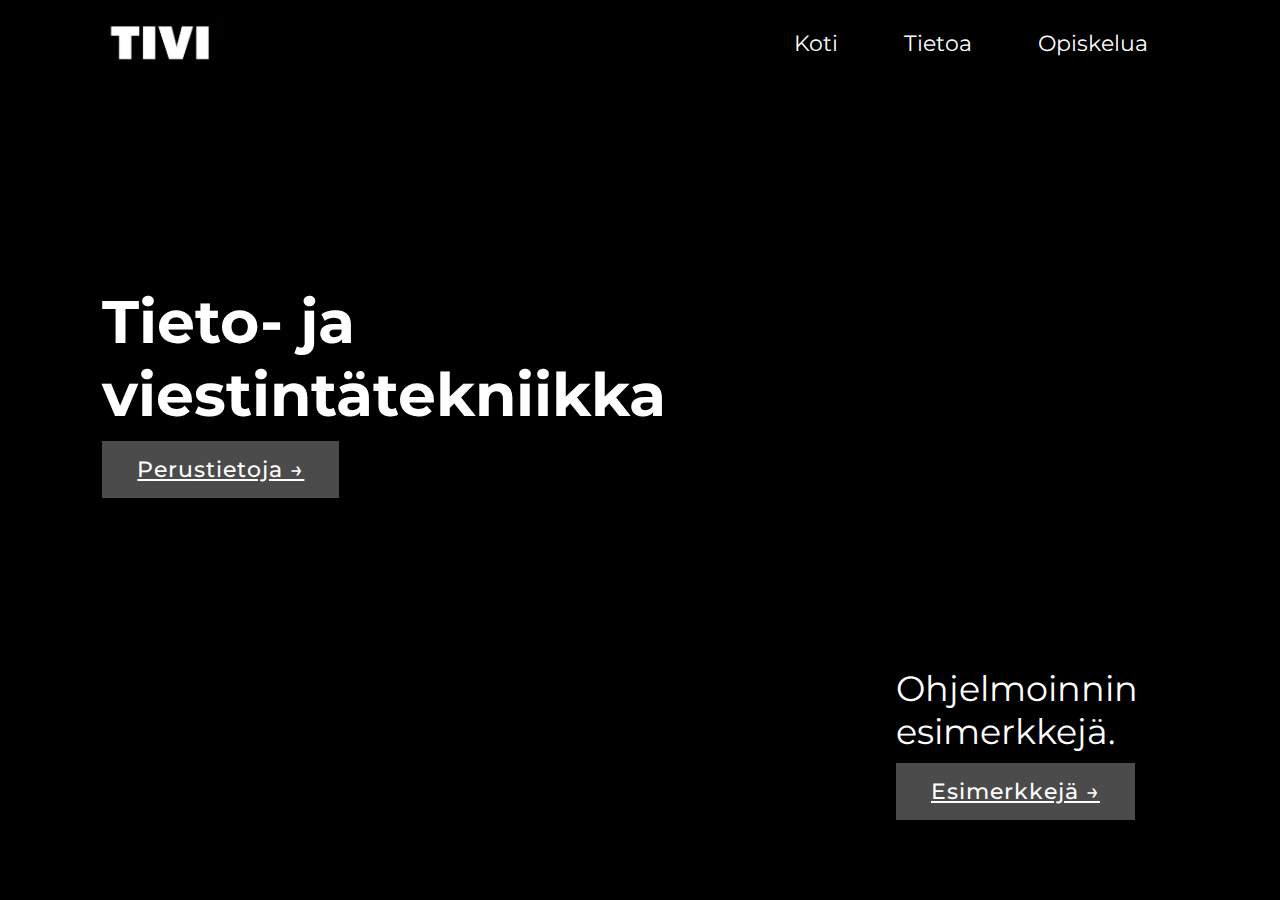
<file: index.html>
<!DOCTYPE html>
<html>

<head>
    <meta name="viewport" content="width=device-width, initial scale=1">
    <title>Nettisivu</title>
    <link rel="stylesheet" href="style.css">
</head>

</html>

<body>
    <link href="https://fonts.googleapis.com/css2?family=Montserrat:wght@700&display=swap" rel="stylesheet">
    <div class="king">
        <nav>
       
            <img src="logo.png" class="logo">
            <ul>
                <li><a href="index.html">Koti</a></li>
                <li><a href="tietoa.html">Tietoa</a></li>
                <li><a href="opiskelua.html">Opiskelua</a></li>
            </ul>
        </nav>
        <div class="tiviproj">
            <h1>Tieto- ja <br>viestintätekniikka</h1>
            <button type="button"> <a href="perustietoja.html">Perustietoja →</a></button>
        </div>

        <div class="cta">
            <p style="font-size: 35px;">Ohjelmoinnin esimerkkejä.</p>
            <button type="button"><a href="projektit.html">Esimerkkejä →</a></button>

        </div>

</body>
</file>
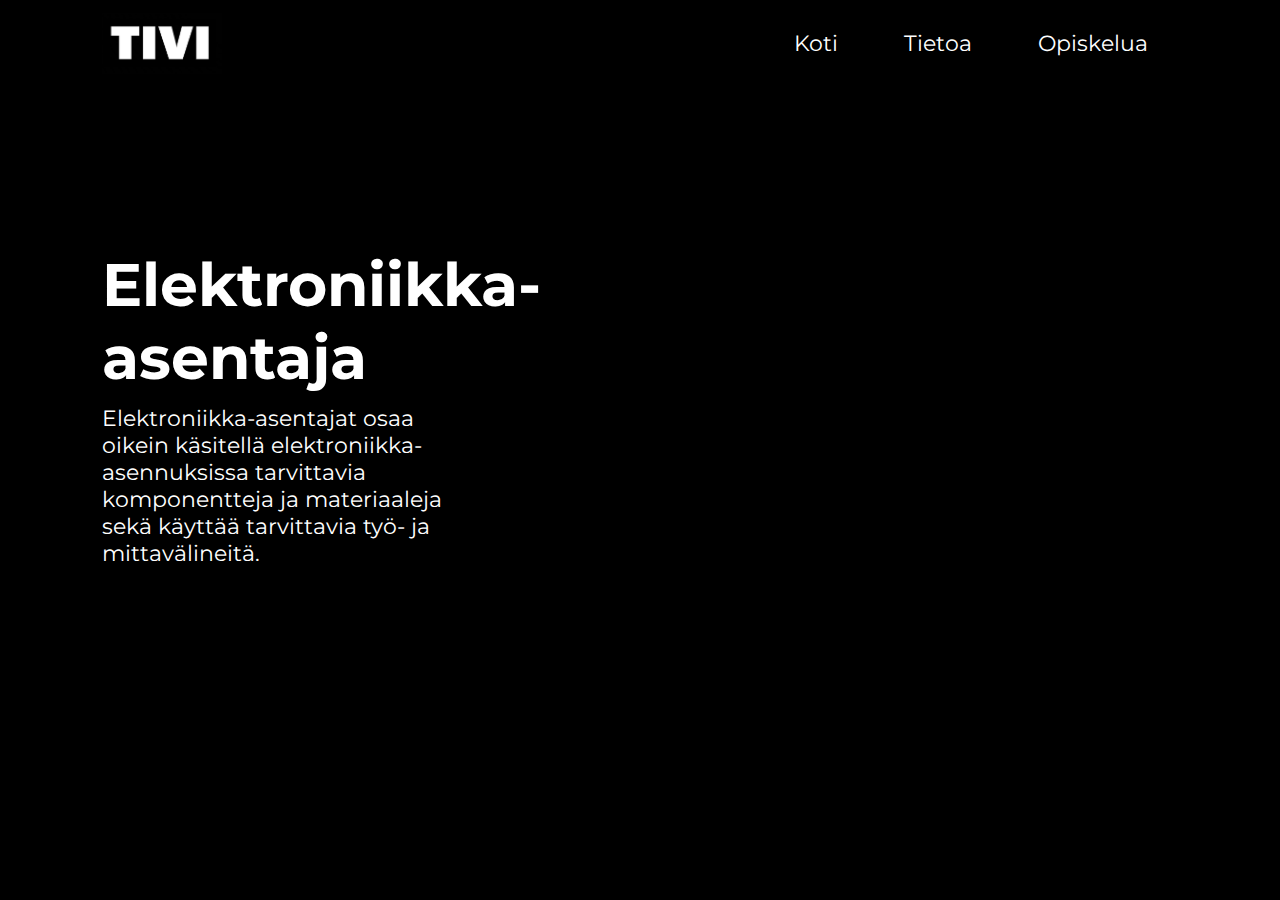
<file: electrician.html>
<!DOCTYPE html>
<html>

<head>
    <meta name="viewport" content="width=device-width, inital-scale=1.0">
    <title>Nettisivu</title>
    <link rel="stylesheet" href="style.css">
</head>

</html>

<body>
    <link href="https://fonts.googleapis.com/css2?family=Montserrat:wght@700&display=swap" rel="stylesheet">
    <div class="king">
        <nav>

            <img src="logo.png" class="logo">
            <ul>
                <li><a href="index.html">Koti</a></li>
                <li><a href="tietoa.html">Tietoa</a></li>
                <li><a href="opiskelua.html">Opiskelua</a></li>
            </ul>
        </nav>
       <div class="images">


        <div class="electricianinfo">
            <h1 class="elecpage">Elektroniikka-<br>asentaja</h1>
                <p class="elecinfo">Elektroniikka-asentajat osaa oikein käsitellä elektroniikka-asennuksissa tarvittavia <br> komponentteja ja materiaaleja
                    sekä käyttää tarvittavia työ- ja mittavälineitä.</p>

        </div>
    </div>
</body>
</file>
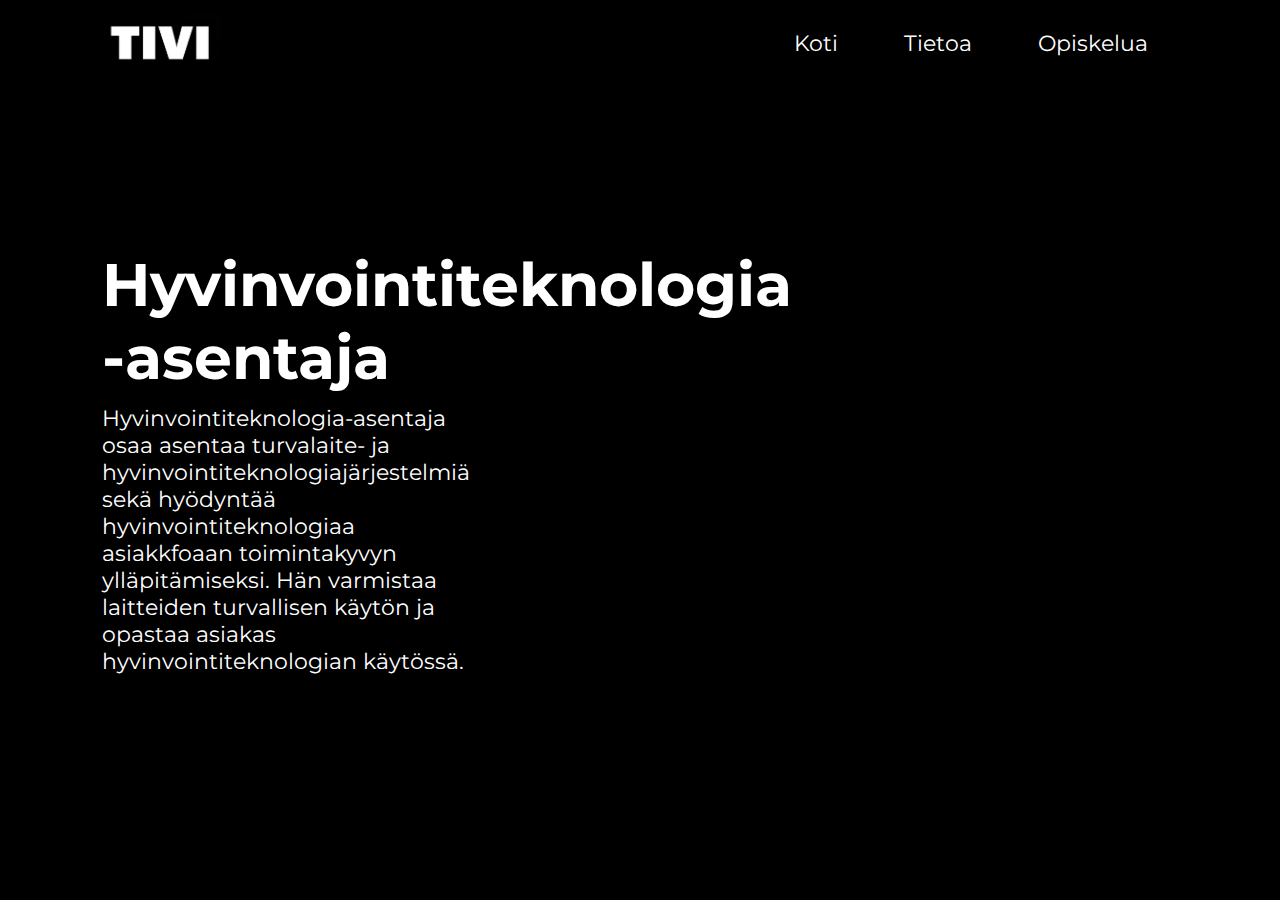
<file: hyvinvointi.html>
<!DOCTYPE html>
<html>

<head>
    <meta name="viewport" content="width=device-width, inital-scale=1.0">
    <title>Nettisivu</title>
    <link rel="stylesheet" href="style.css">
</head>

</html>

<body>
    <link href="https://fonts.googleapis.com/css2?family=Montserrat:wght@700&display=swap" rel="stylesheet">
    <div class="king">
        <nav>
            <img src="logo.png" class="logo">
            <ul>
                <li><a href="index.html">Koti</a></li>
                <li><a href="tietoa.html">Tietoa</a></li>
                <li><a href="opiskelua.html">Opiskelua</a></li>
            </ul>
        </nav>

        <div class="hyvinvointiinfo">
            <h1>
                Hyvinvointiteknologia<br>-asentaja
            </h1>
            <p class="hyvinfo">Hyvinvointiteknologia-asentaja osaa asentaa turvalaite- 
                ja hyvinvointiteknologiajärjestelmiä <br>sekä hyödyntää hyvinvointiteknologiaa
                asiakkfoaan toimintakyvyn ylläpitämiseksi. Hän varmistaa laitteiden
                turvallisen käytön ja opastaa asiakas hyvinvointiteknologian käytössä.
            </p>
        </div>

</body>
</file>
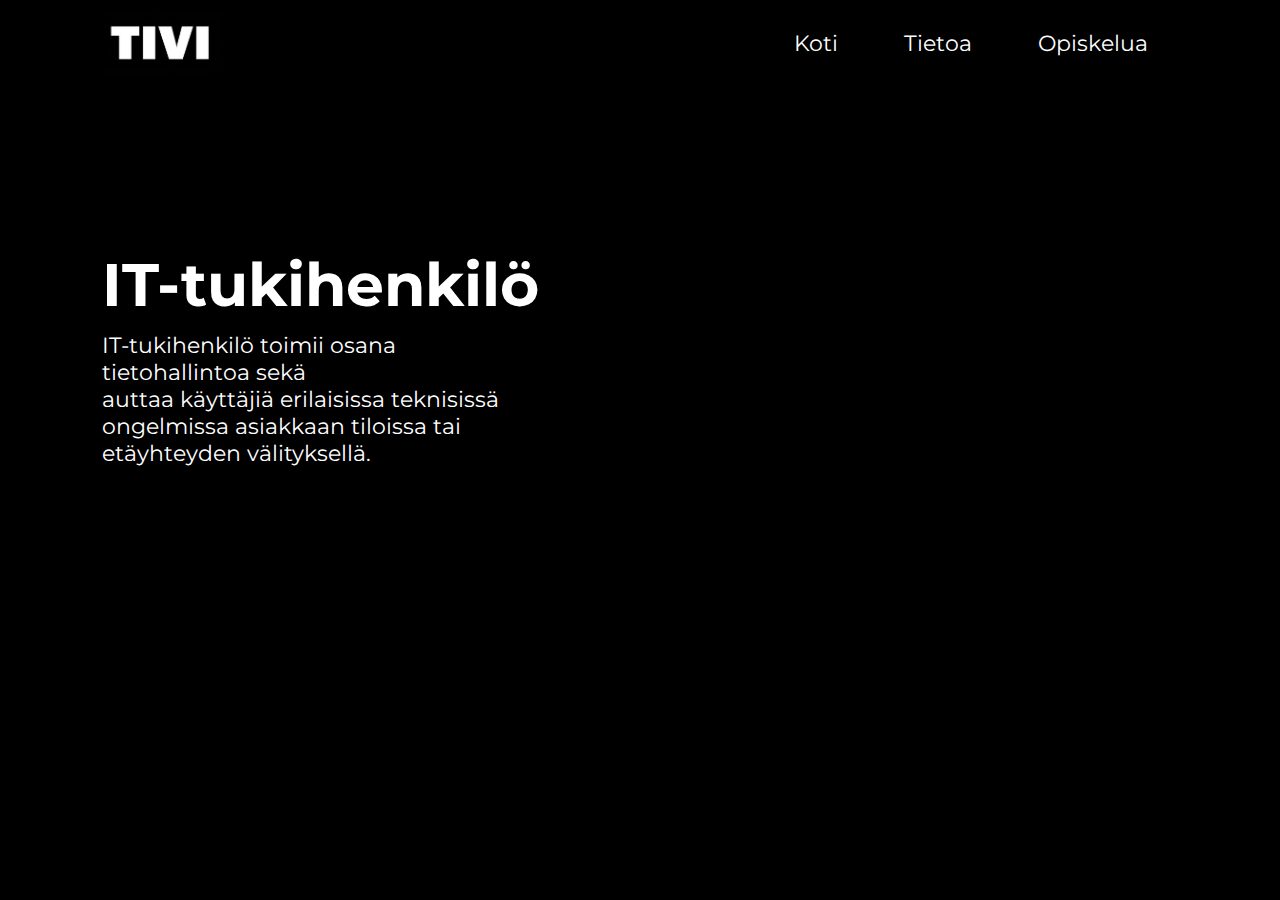
<file: IT-tuki.html>
<!DOCTYPE html>
<html>

<head>
    <meta name="viewport" content="width=device-width, inital-scale=1.0">
    <title>Nettisivu</title>
    <link rel="stylesheet" href="style.css">
</head>

</html>

<body>
    <link href="https://fonts.googleapis.com/css2?family=Montserrat:wght@700&display=swap" rel="stylesheet">
    <div class="king">
        <nav>
            <img src="logo.png" class="logo">
            <ul>
                <li><a href="index.html">Koti</a></li>
                <li><a href="tietoa.html">Tietoa</a></li>
                <li><a href="opiskelua.html">Opiskelua</a></li>
            </ul>
        </nav>

        <div class="ITtukiinfo">
            <h1>IT-tukihenkilö</h1>
            <p class="tukiinfo">IT-tukihenkilö toimii osana tietohallintoa sekä <br>
                auttaa käyttäjiä erilaisissa teknisissä ongelmissa asiakkaan tiloissa tai etäyhteyden välityksellä.</p>

        </div>

</body>
</file>
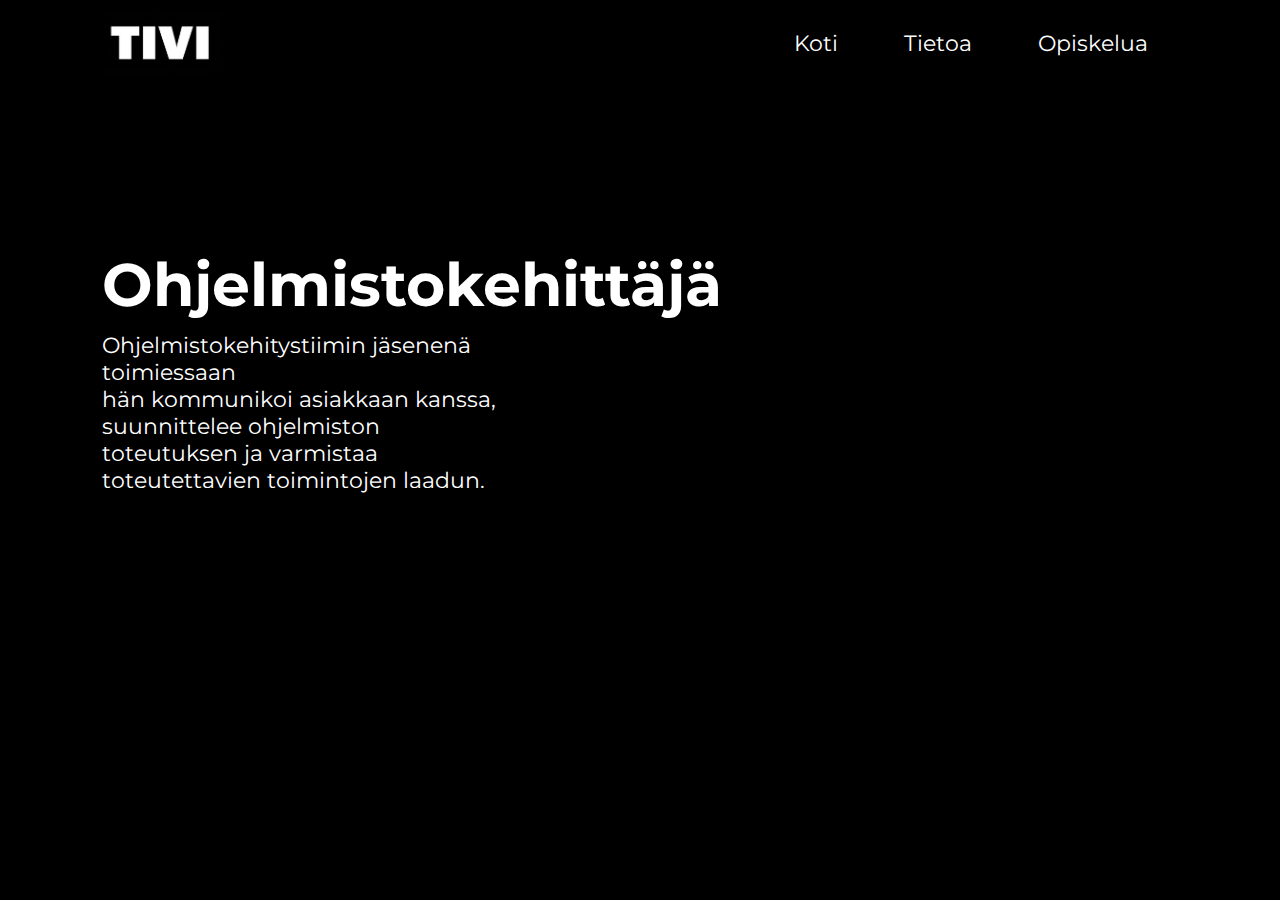
<file: ohjelmisto.html>
<!DOCTYPE html>
<html>

<head>
    <meta name="viewport" content="width=device-width, inital-scale=1.0">
    <title>Nettisivu</title>
    <link rel="stylesheet" href="style.css">
</head>

</html>

<body>
    <link href="https://fonts.googleapis.com/css2?family=Montserrat:wght@700&display=swap" rel="stylesheet">
    <div class="king">
        <nav>
            <img src="logo.png" class="logo">
            <ul>
                <li><a href="index.html">Koti</a></li>
                <li><a href="tietoa.html">Tietoa</a></li>
                <li><a href="opiskelua.html">Opiskelua</a></li>
            </ul>
        </nav>

        <div class="ohjelmistoinfo">
            <h1>Ohjelmistokehittäjä</h1>
            <p class="ohjeinfo">Ohjelmistokehitystiimin jäsenenä toimiessaan <br>
                hän kommunikoi asiakkaan kanssa, suunnittelee ohjelmiston toteutuksen ja varmistaa toteutettavien toimintojen laadun.</p>

        </div>

</body>
</file>
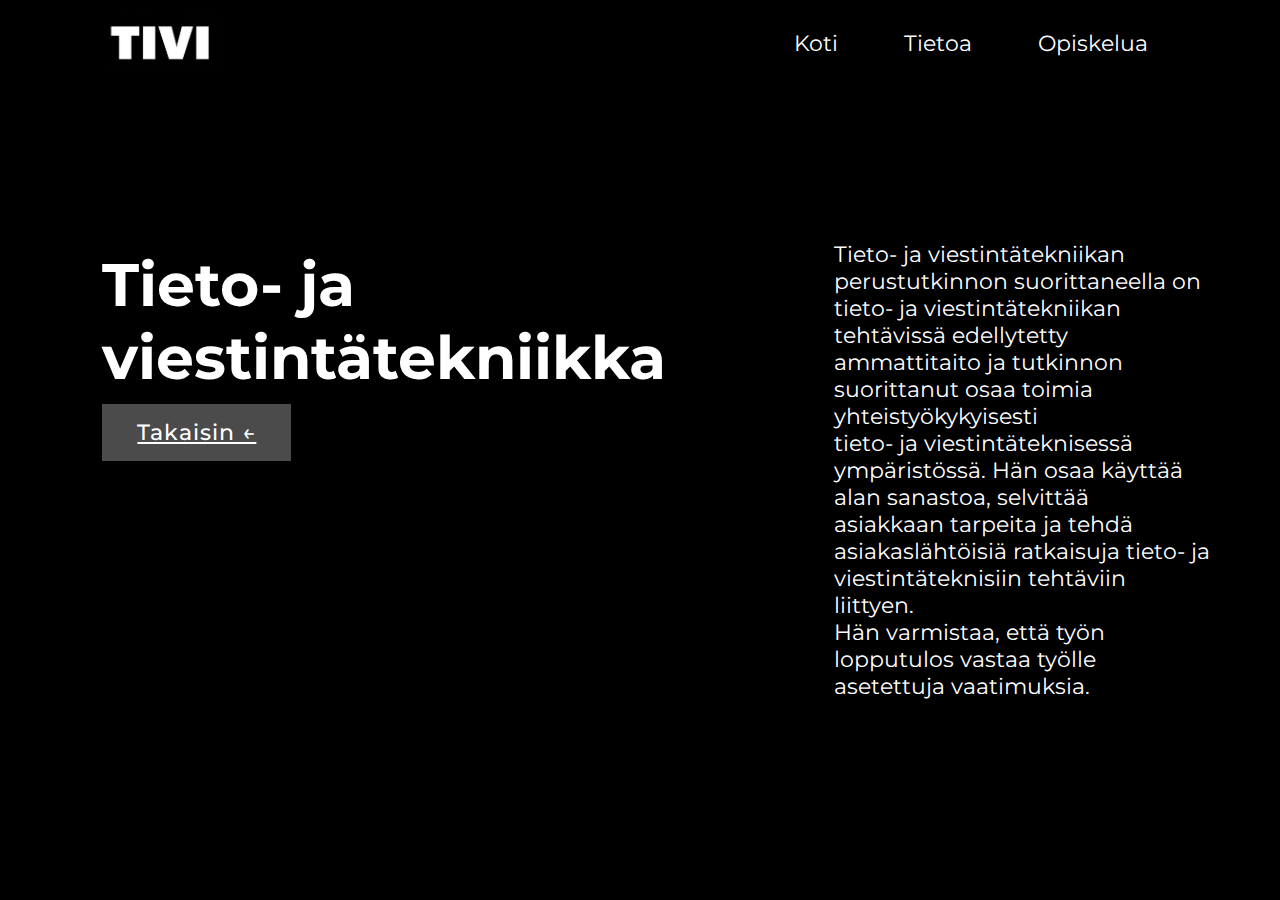
<file: perustietoja.html>
<!DOCTYPE html>
<html>
    <head>
        <meta name="viewport" content="width=device-width, inital-scale=1.0">
        <title>Nettisivu</title>
        <link rel="stylesheet" href="style.css">
    </head>
</html>
<body>
    <link href="https://fonts.googleapis.com/css2?family=Montserrat:wght@700&display=swap" rel="stylesheet">
    <div class="king">
        <nav>
            <img src="logo.png" class="logo">
            <ul>
                <li><a href="index.html">Koti</a></li>
                <li><a href="tietoa.html">Tietoa</a></li>
                <li><a href="opiskelua.html">Opiskelua</a></li>
            </ul>
        </nav>
        <h1>Tieto- ja <br>viestintätekniikka</h1>
        <button type="button"> <a href="index.html">Takaisin ←</a></button>
            
        <div class="perustietojasivu">
            <p class="perusinfo">Tieto- ja viestintätekniikan perustutkinnon suorittaneella on tieto- ja viestintätekniikan <br>
                tehtävissä edellytetty ammattitaito ja tutkinnon suorittanut osaa toimia yhteistyökykyisesti <br>
                tieto- ja viestintäteknisessä ympäristössä. Hän osaa käyttää alan sanastoa, selvittää <br>
                asiakkaan tarpeita ja tehdä asiakaslähtöisiä ratkaisuja tieto- ja viestintäteknisiin tehtäviin liittyen. <br>
                Hän varmistaa, että työn lopputulos vastaa työlle asetettuja vaatimuksia.</p>
        </div>

</body>
</file>
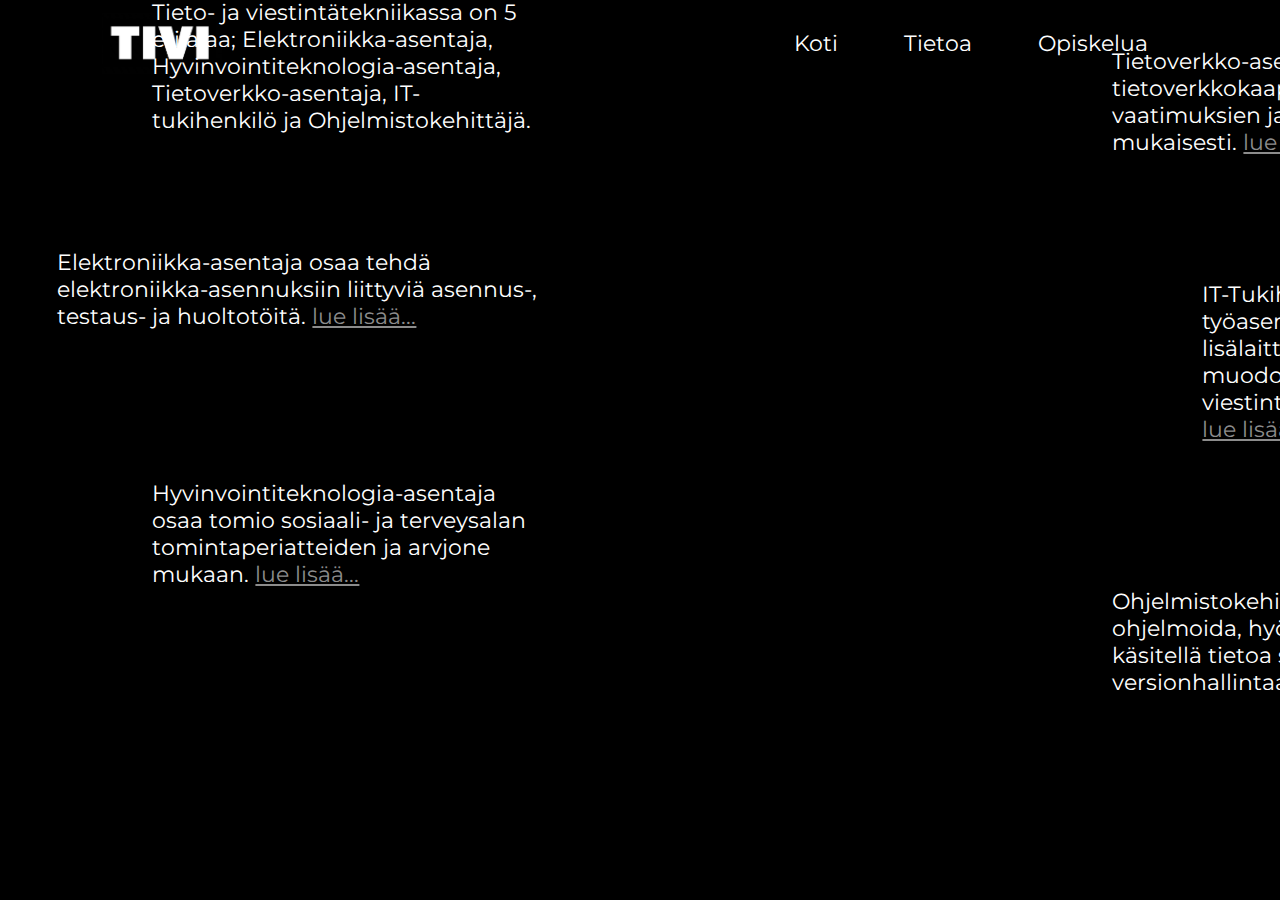
<file: tietoa.html>
<!DOCTYPE html>
<html>
    <head>
        <meta name="viewport" content="width=device-width, inital-scale=1.0">
        <title>Nettisivu</title>
        <link rel="stylesheet" href="style.css">
    </head>
</html>
<body>
    <link href="https://fonts.googleapis.com/css2?family=Montserrat:wght@700&display=swap" rel="stylesheet">
    <div class="king">
        <nav>
            <img src="logo.png" class="logo">
            <ul>
                <li><a href="index.html">Koti</a></li>
                <li><a href="tietoa.html">Tietoa</a></li>
                <li><a href="opiskelua.html">Opiskelua</a></li>
            </ul>
        </nav>

        <div class="tiviinfo">

            <p class="tivi">Tieto- ja viestintätekniikassa on 5 eri alaa; Elektroniikka-asentaja,
                Hyvinvointiteknologia-asentaja, Tietoverkko-asentaja, IT-tukihenkilö ja
                Ohjelmistokehittäjä.</p>
            <p class="elektro">Elektroniikka-asentaja osaa tehdä elektroniikka-asennuksiin liittyviä 
                asennus-, testaus- ja huoltotöitä. <a style="color: rgb(140, 140, 140);" href="electrician.html" class="readmore">lue lisää...</a></p>
            <p class="hyvitek">Hyvinvointiteknologia-asentaja osaa tomio sosiaali- ja terveysalan 
                tomintaperiatteiden ja arvjone mukaan. <a style="color: rgb(140, 140, 140);" href="hyvinvointi.html" class="readmore">lue lisää...</a> </p>
            <p class="tieverk">Tietoverkko-asentaja osaa tehdä tietoverkkokaapeloinnit asiakkaan
                vaatimuksien ja ohjeiden mukaisesti. <a style="color: rgb(140, 140, 140);" href="tietoverkko.html" class="readmore">lue lisää...</a></p>
            <p class="ittuki">IT-Tukihenkilö osaa toimia työasemien, verkko- ja lisälaitteiden sekä
                toimialueiden muodostamassa tieto- ja viestintäteknisessä ympäristössä. <a style="color: rgb(140, 140, 140);" href="IT-tuki.html"
                class="readmore">lue lisää...</a></p>
            <p class="ohjelmistokeh">Ohjelmistokehittäjä osaa ohjelmoida, hyödyntää rajapintoja, käsitellä
                tietoa sekä käyttää versionhallintaa. <a style="color: rgb(140, 140, 140);" href="ohjelmisto.html" class="readmore">lue lisää...</a></p>
        </div>
       
</body>
</file>
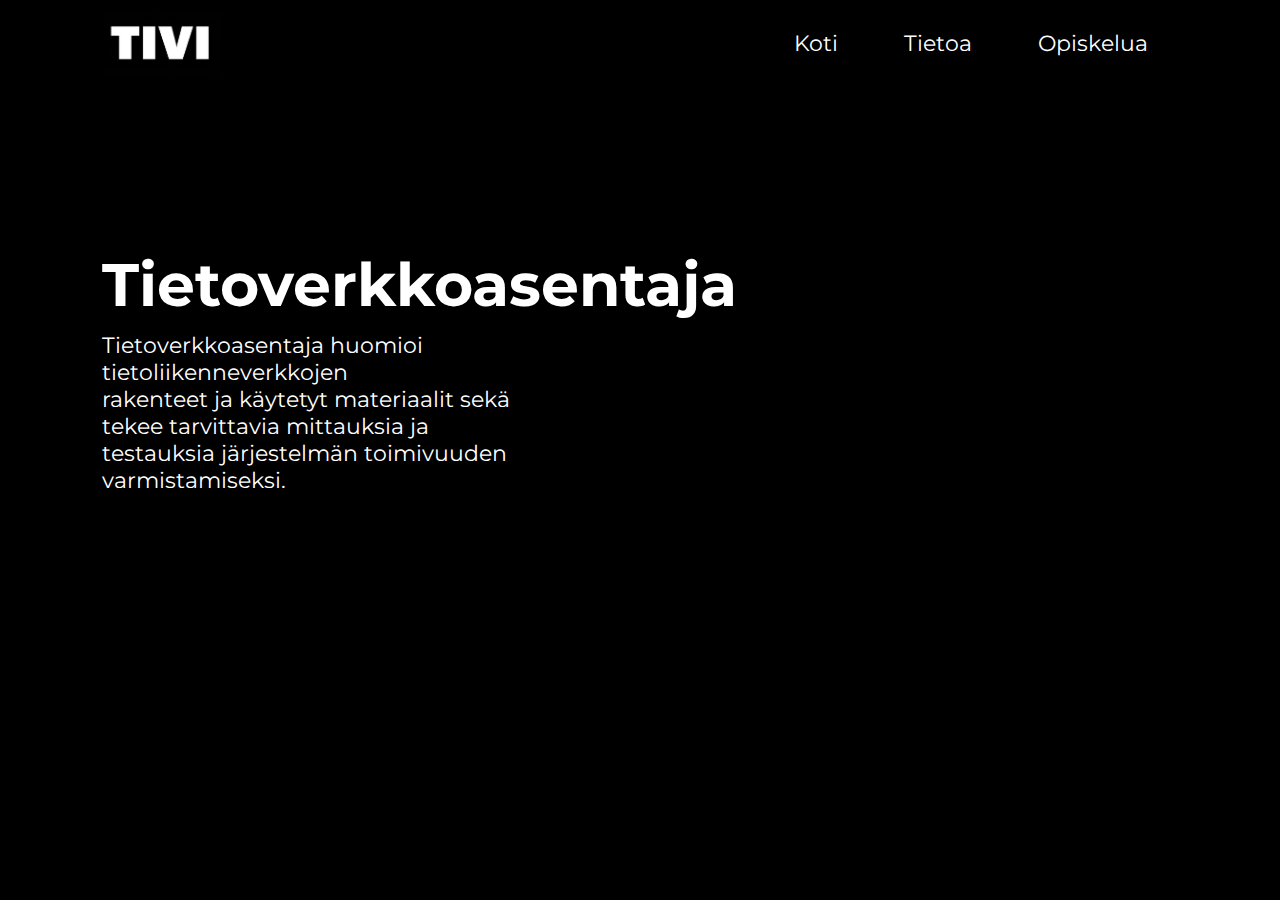
<file: tietoverkko.html>
<!DOCTYPE html>
<html>

<head>
    <meta name="viewport" content="width=device-width, inital-scale=1.0">
    <title>Nettisivu</title>
    <link rel="stylesheet" href="style.css">
</head>

</html>

<body>
    <link href="https://fonts.googleapis.com/css2?family=Montserrat:wght@700&display=swap" rel="stylesheet">
    <div class="king">
        <nav>
            <img src="logo.png" class="logo">
            <ul>
                <li><a href="index.html">Koti</a></li>
                <li><a href="tietoa.html">Tietoa</a></li>
                <li><a href="opiskelua.html">Opiskelua</a></li>
            </ul>
        </nav>

        <div class="tietoverkkoinfo">
        <h1>Tietoverkkoasentaja</h1>
        <p class="tieverkinfo">Tietoverkkoasentaja huomioi tietoliikenneverkkojen <br> 
            rakenteet ja käytetyt materiaalit sekä tekee tarvittavia mittauksia ja testauksia järjestelmän toimivuuden varmistamiseksi.</p>

        </div>

</body>
</file>
<file: style.css>
* {
    margin: 0;
    padding: 0;
    box-sizing: border-box;
    font-family: 'Montserrat', sans-serif;
    font-size: 22px;

}

.king {
    min-height: 100vh;
    width: 100%;
    background-color: #000;
    background-image: url(https://64.media.tumblr.com/70654fd75f2991e168ec22b75fdbd6a5/tumblr_pj0sg2qLdz1t6rin7o1_640.gifv);
    background-position: center;
    background-repeat: no-repeat;
    background-size: 50%;
    color: #fff;
    padding: 0 8%;

}

nav {
    display: flex;
    align-items: center;
    justify-content: space-between;
    padding: 10px 0px;
}

.logo {
    width: 120px;
}

nav ul li {
    display: inline-block;
    list-style: none;
    margin: 10px 30px;
    padding: 10px 0px;
}

nav ul li a {
    color: #fff;
    text-decoration: none;

}


.king h1 {
    font-size: 60px;
    margin-top: 15%;
}

.king button {
    background: rgb(75, 75, 75);
    border: 0;
    outline: none;
    padding: 15px 35px;
    color: rgb(255, 255, 255);
    margin-top: 10px;
    font-weight: 500;
    letter-spacing: 1px;
    cursor: pointer;
}

.king a {

    color: rgb(255, 255, 255);

}

.king button:hover {
    background: rgb(62, 62, 62);

}

.indicator {
    margin-top: 220px;
    font-size: 15px;
}

.cta {
    position: absolute;
    bottom: -80px;
    width: 25%;
    right: 5%;
    bottom: 80px;
}

.tiviproj {
    position: absolute;
    top: 200px;
}

.tiviinfo {
    position: absolute;
    width: 30%;
    min-width: 250px;
    right: 62%;
    bottom: 200px;
    font-size: 15px;
}

.tivi {
    position: relative;
    margin-bottom: 10px;
    top: 55px;
    left: 50px;
}

.elektro {
    position: relative;
    margin-bottom: 10px;
    top: 160px;
    left: -45px;
    width: 520px;
}

.hyvitek {
    position: relative;
    margin-bottom: 10px;
    top: 300px;
    left: 50px;
}

.tieverk {
    position: relative;
    margin-bottom: 10px;
    top: -250px;
    right: -1010px;
}

.ittuki {
    position: relative;
    margin-bottom: 10px;
    top: -135px;
    right: -1100px;
}

.ohjelmistokeh {
    position: relative;
    margin-bottom: 1%;
    top: -2%;
    right: -1010px;
}

.readmore {
    color: rgb(140, 140, 140);
}

.elecinfo{
    position: relative;
    margin-top: 1%;
    width: 35%;
}
.hyvinfo{
    margin-top: 1%;
    width: 34%;
}
.tieverkinfo{
    margin-top: 1%;
    width: 39%;
}
.tukiinfo{
    margin-top: 1%;
    width: 40%;
}
.ohjeinfo{
    margin-top: 1%;
    width: 38%;
}

.perustietojasivu{
    position: relative;
    margin-left: 68%;
    width: 35%;
    margin-top: -220px;
}
.manpic{
    position: relative;
    width: 30%;
    height: 20%;
    left: 70%
    
}

@media only screen and (max-width:700px) {

    .logo {
        width: 20%;
        position: block;
        margin-top: -25%;
    }

    nav {
        width: 100%;
        position: absolute;
        top: 0.1%;
        z-index: 2;

    }

    nav ul li {
        display: block;
        margin-top: 0.1%;
        margin-bottom: 0.1%;
        margin-right: 0.5%;

    }

    nav ul li a {
        font-size: 1.5%;
    }

    .king h1 {
        font-size: 2.2%;
        margin-top: 0%;
    }

    .king button {
        background: rgb(75, 75, 75);
        border: 0;
        outline: none;
        padding: 1% 2.5%;
        color: rgb(255, 255, 255);
        margin-top: 1%;
        font-weight: 500;
        font-size: 2.2%;
        letter-spacing: 0.1%;
        cursor: pointer;
    }

    .cta {
        position: absolute;
        min-width: 2.5%;
        right: -5%;
        bottom: 10%;
        font-size: 2.2%;
    }
}
</file>
